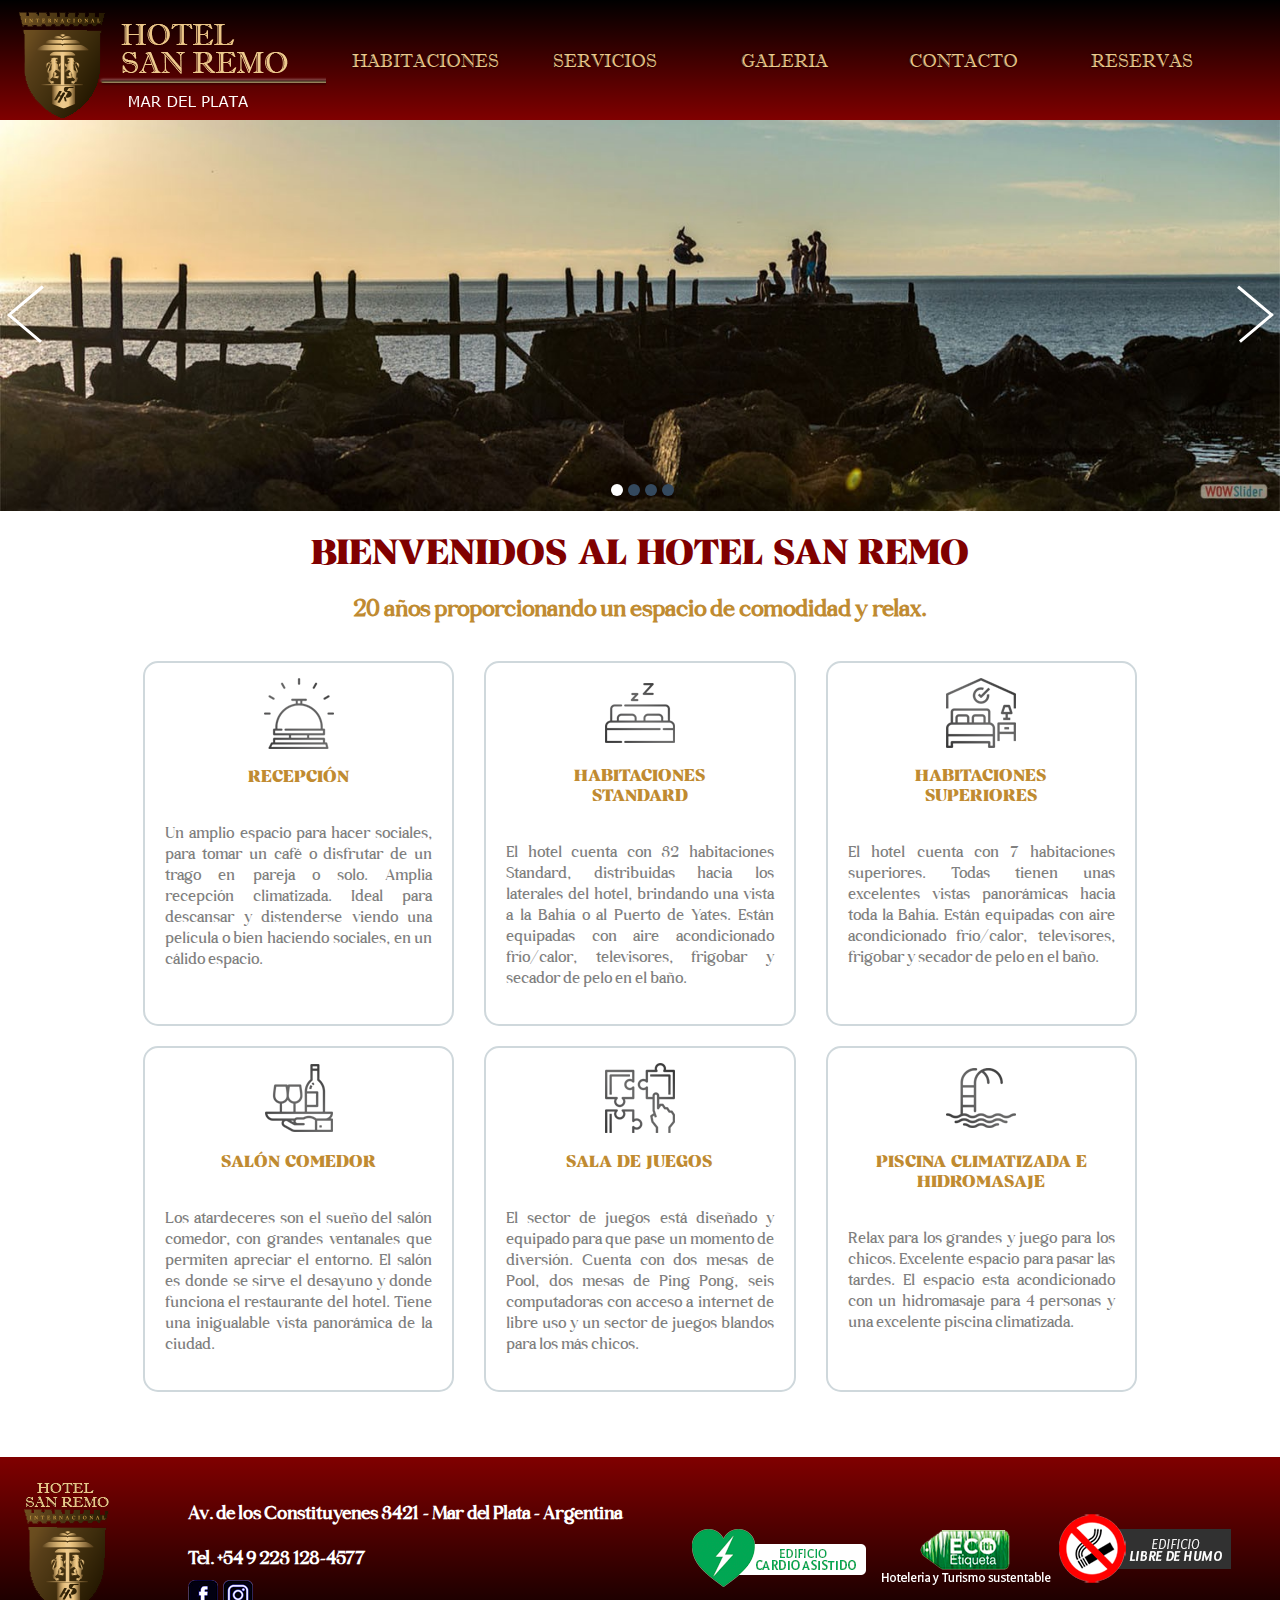
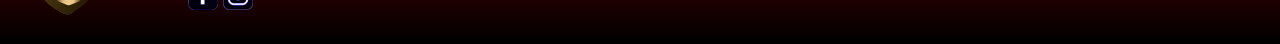
<file: index.html>
<!DOCTYPE html>
<html lang="es">
    <head>
         <title>
        SAN REMO HOTEL
        </title>
		<meta charset="utf-8">
		<link rel="stylesheet" href="style.css">
		<link rel="icon" type="image/x-icon" href="logo_fav.png">
		<meta name="viewport" content="width=device-width, user-scalable=no, initial-scale=1.0, maximum-scale=1.0, minimum-scale=1.0">
		<link rel="stylesheet" type="text/css" href="engine1/style.css" />
		<script type="text/javascript" src="engine1/jquery.js"></script>
		</head>
		<body>
		<div class="container">
		   <header>
		       <a href="index.html"><div class="logo"></div></a>
		       <nav>
					<a href="habitaciones.html">HABITACIONES</a>
					<a href="servicios.html">SERVICIOS</a>
					<a href="galeria.html">GALERIA</a>
					<a href="contacto.html">CONTACTO</a>
					<a href="reservas.html">RESERVAS</a>
				</nav>
			</header>
			<main>
				<section>
				<div class="slider">
						<div id="wowslider-container1">
	<div class="ws_images"><ul>
		<li><img src="data1/images/1.jpg" alt="" title="" id="wows1_0"/></li>
		<li><img src="data1/images/2.jpg" alt="" title="" id="wows1_1"/></li>
		<li><img src="data1/images/3.jpg" alt="bootstrap carousel" title="" id="wows1_2"/></li>
		<li><img src="data1/images/4.jpg" alt="" title="" id="wows1_3"/></li>
	</ul></div>
	<div class="ws_bullets"><div>
		<a href="#" title=""><span><img src="data1/tooltips/1.jpg" alt=""/>1</span></a>
		<a href="#" title=""><span><img src="data1/tooltips/2.jpg" alt=""/>2</span></a>
		<a href="#" title=""><span><img src="data1/tooltips/3.jpg" alt=""/>3</span></a>
		<a href="#" title=""><span><img src="data1/tooltips/4.jpg" alt=""/>4</span></a>
	</div></div><div class="ws_script" style="position:absolute;left:-99%"><a href="http://wowslider.net">carousel jquery</a> by WOWSlider.com v9.0</div>
	<div class="ws_shadow"></div>
	</div>	
	<script type="text/javascript" src="engine1/wowslider.js"></script>
	<script type="text/javascript" src="engine1/script.js"></script>
	</div>
					<div class="txt">
						<div class="h1rd">
							<h1>BIENVENIDOS AL HOTEL SAN REMO</h1>
						</div>
						<div class="h2gd">
							<h2>20 años proporcionando un espacio de comodidad y relax.</h2>
						</div>
					</div>
					<div class="cartas">
						<div class="carta">
							<img src="iconos/recepcion.png" alt="recepcion">
								<div class="cartash3"><h3>RECEPCIÓN</h3></div>
									<div class="cartastxt">
										<p>Un amplio espacio para hacer sociales, para tomar un café o disfrutar de un trago en pareja o solo. Amplia recepción climatizada. Ideal para descansar y distenderse viendo una película o bien haciendo sociales, en un cálido espacio.</p></div></div>
						<div class="carta">
							<img src="iconos/hab_std.png" alt="hab_std">
								<div class="cartash3"><h3>HABITACIONES<br>STANDARD</h3></div>
									<div class="cartastxt">
										<p>El hotel cuenta con 32 habitaciones Standard, distribuidas hacia los laterales del hotel, brindando una vista a la Bahía o al Puerto de Yates. Están equipadas con aire acondicionado frío/calor, televisores, frigobar y secador de pelo en el baño.
										</p></div></div>
						<div class="carta">
							<img src="iconos/hab_sup.png" alt="hab_sup">
							<div class="cartash3"><h3>HABITACIONES<br>SUPERIORES</h3></div>
								<div class="cartastxt">
								<p>El hotel cuenta con 7 habitaciones superiores. Todas tienen unas excelentes vistas panorámicas hacia toda la Bahía. Están equipadas con aire acondicionado frío/calor, televisores, frigobar y secador de pelo en el baño.</p></div></div> 
						<div class="carta">
							<img src="iconos/salon.png" alt="salon">
							<div class="cartash3"><h3>SALÓN COMEDOR</h3></div>
								<div class="cartastxt">
								<p>Los atardeceres son el sueño del salón comedor, con grandes ventanales que permiten apreciar el entorno. El salón es donde se sirve el desayuno y donde funciona el restaurante del hotel. Tiene una inigualable vista panorámica de la ciudad.</p></div></div>
						<div class="carta">
							<img src="iconos/juegos.png" alt="juegos">
							<div class="cartash3"><h3>SALA DE JUEGOS</h3></div>
								<div class="cartastxt">
								<p>El sector de juegos está diseñado y equipado para que pase un momento de diversión. Cuenta con dos mesas de Pool, dos mesas de Ping Pong, seis computadoras con acceso a internet de libre uso y un sector de juegos blandos para los más chicos.</p></div></div>
						<div class="carta">
							<img src="iconos/piscina.png" alt="piscina">
							<div class="cartash3"><h3>PISCINA CLIMATIZADA E HIDROMASAJE</h3></div>
								<div class="cartastxt">
								<p>Relax para los grandes y juego para los chicos. Excelente espacio para pasar las tardes. El espacio esta acondicionado con un hidromasaje para 4 personas y una excelente piscina climatizada.</p></div></div>
					</div>
				</section>
			</main>
							<footer>
								<div class="logofooter">
								<img src="logo_footer.png" alt="logofooter">
								</div>
								<div class="txtfooter">
									<h3>
									Av. de los Constituyenes 3421 - Mar del Plata - Argentina<br>
									Tel. +54 9 223 128-4577
									<div class="redes">
									<a href="https://www.facebook.com/" target="_blank"><div class="facebook"></div></a>
									<a href="https://www.instagram.com/" target="_blank"><div class="instagram"></div></a>
									</div>
									</h3>
								</div>
								<div class="footerimg">
									<img src="iconos/cardio.png" alt="cardio">
									<img src="iconos/eco.png" alt="eco">
									<img src="iconos/libre.png" alt="libre">
								</div>
							</footer>
		</div>
					</body>
		</div>
</file>
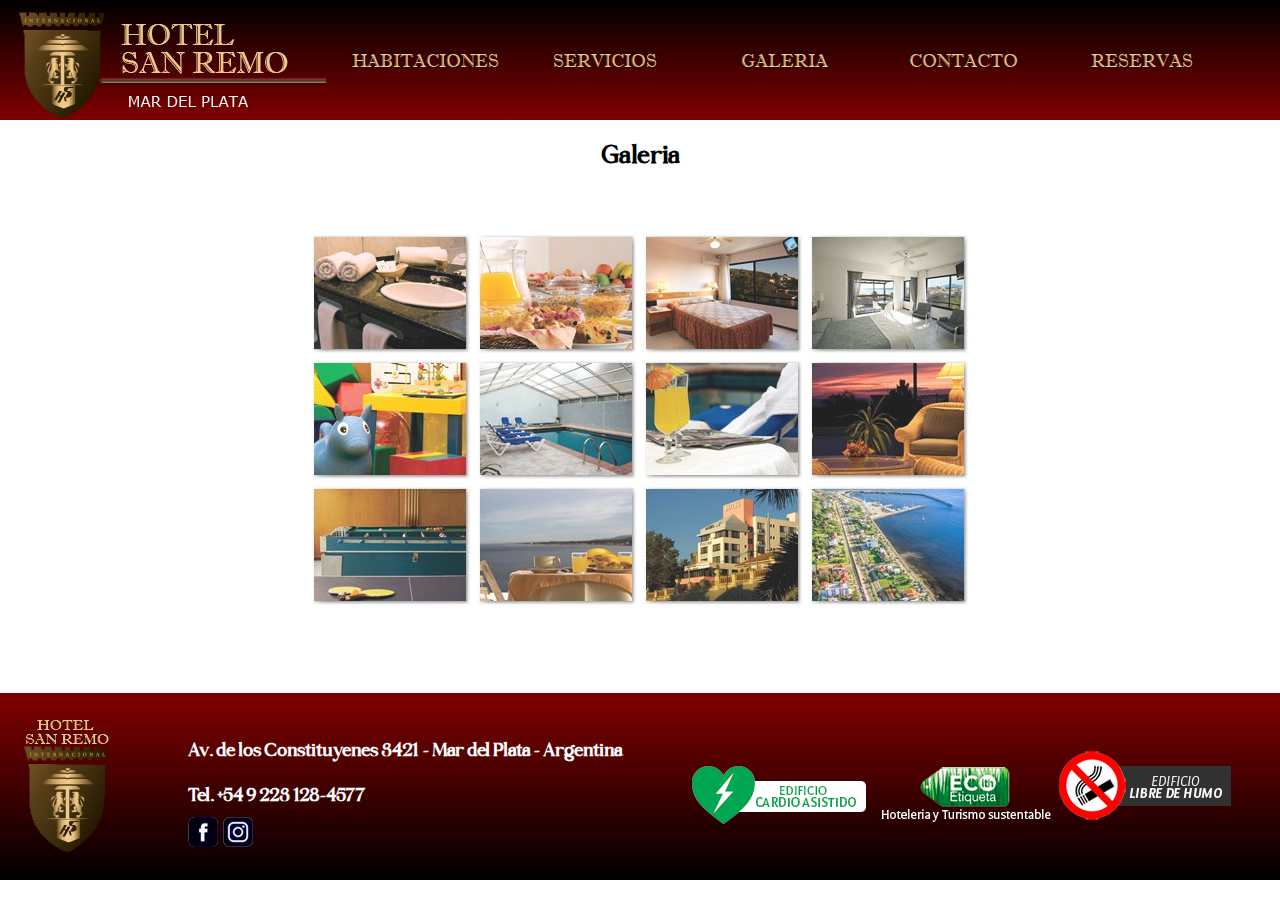
<file: galeria.html>
<!DOCTYPE html>
<html lang="es">
    <head>
         <title>
        SAN REMO HOTEL
        </title>
		<meta charset="utf-8">
		<link rel="stylesheet" href="style.css">
		<link rel="icon" type="image/x-icon" href="logo_fav.png">
		<meta name="viewport" content="width=device-width, user-scalable=no, initial-scale=1.0, maximum-scale=1.0, minimum-scale=1.0">
        </head>
		<body>
		<div class="container">
		   <header>
		       <a href="index.html"><div class="logo"></div></a>
		       <nav>
					<a href="habitaciones.html">HABITACIONES</a>
					<a href="servicios.html">SERVICIOS</a>
					<a href="galeria.html">GALERIA</a>
					<a href="contacto.html">CONTACTO</a>
					<a href="reservas.html">RESERVAS</a>
				</nav>
			</header>
			<main>
				<section>
				<h1 class="galeriatxt">Galeria</h1>
			<meta http-equiv="content-type" content="text/html;charset=utf-8" />
		<meta name="keywords" content="VisualLightBox, LightBox, Photo Gallery, lightbox 2 photo gallery, lightbox thumbnail gallery" />
		<meta name="description" content="Visual LightBox Gallery created with VisualLightBox, a free wizard program that helps you easily generate beautiful Lightbox-style web photo galleries" />
				<!-- Start VisualLightBox.com HEAD section -->
		<link rel="stylesheet" href="index_files/vlb_files1/vlightbox1.css" type="text/css" />
		<link rel="stylesheet" href="index_files/vlb_files1/visuallightbox.css" type="text/css" media="screen" />
<script src="index_files/vlb_engine/jquery.min.js" type="text/javascript"></script>
		<script src="index_files/vlb_engine/visuallightbox.js" type="text/javascript"></script>
		<!-- End VisualLightBox.com HEAD section -->

	</head>
	<body bgcolor="#ffffff">
		<!-- Start VisualLightBox.com BODY section id=1 -->
	<div id="vlightbox1">
	<a class="vlightbox1" href="index_files/vlb_images1/bano.jpg" title=""><img src="index_files/vlb_thumbnails1/bano.jpg" alt=""/></a>
<a class="vlightbox1" href="index_files/vlb_images1/desayuno.jpg" title=""><img src="index_files/vlb_thumbnails1/desayuno.jpg" alt=""/></a>
<a class="vlightbox1" href="index_files/vlb_images1/hab_estandar.jpg" title=""><img src="index_files/vlb_thumbnails1/hab_estandar.jpg" alt=""/></a>
<a class="vlightbox1" href="index_files/vlb_images1/hab_superior.jpg" title=""><img src="index_files/vlb_thumbnails1/hab_superior.jpg" alt=""/></a>
<a class="vlightbox1" href="index_files/vlb_images1/juegos.jpg" title=""><img src="index_files/vlb_thumbnails1/juegos.jpg" alt=""/></a>
<a class="vlightbox1" href="index_files/vlb_images1/piscina.jpg" title=""><img src="index_files/vlb_thumbnails1/piscina.jpg" alt=""/></a>
<a class="vlightbox1" href="index_files/vlb_images1/piscina2.jpg" title=""><img src="index_files/vlb_thumbnails1/piscina2.jpg" alt=""/></a>
<a class="vlightbox1" href="index_files/vlb_images1/recepcion.jpg" title=""><img src="index_files/vlb_thumbnails1/recepcion.jpg" alt=""/></a>
<a class="vlightbox1" href="index_files/vlb_images1/sala_juegos.jpg" title=""><img src="index_files/vlb_thumbnails1/sala_juegos.jpg" alt=""/></a>
<a class="vlightbox1" href="index_files/vlb_images1/terraza.jpg" title=""><img src="index_files/vlb_thumbnails1/terraza.jpg" alt=""/></a>
<a class="vlightbox1" href="index_files/vlb_images1/vista.jpg" title=""><img src="index_files/vlb_thumbnails1/vista.jpg" alt=""/></a>
<a class="vlightbox1" href="index_files/vlb_images1/vista_aerea.jpg" title=""><img src="index_files/vlb_thumbnails1/vista_aerea.jpg" alt=""/></a>
<span class="vlb"><a href="http://visuallightbox.com">php photo gallery lightbox</a>by VisualLightBox.com v5.9</span>
	</div>
	<script src="index_files/vlb_engine/vlbdata1.js" type="text/javascript"></script>
	<!-- End VisualLightBox.com BODY section -->
	</section>
	</main>
							<footer>
								<div class="logofooter">
								<img src="logo_footer.png" alt="logofooter">
								</div>
								<div class="txtfooter">
									<h3>
									Av. de los Constituyenes 3421 - Mar del Plata - Argentina<br>
									Tel. +54 9 223 128-4577
									<div class="redes">
									<a href="https://www.facebook.com/" target="_blank"><div class="facebook"></div></a>
									<a href="https://www.instagram.com/" target="_blank"><div class="instagram"></div></a>
									</div>
									</h3>
								</div>
								<div class="footerimg">
									<img src="iconos/cardio.png" alt="cardio">
									<img src="iconos/eco.png" alt="eco">
									<img src="iconos/libre.png" alt="libre">
								</div>
							</footer>
		</div>
		</div>

					</body>
					
					
		</html>
</file>
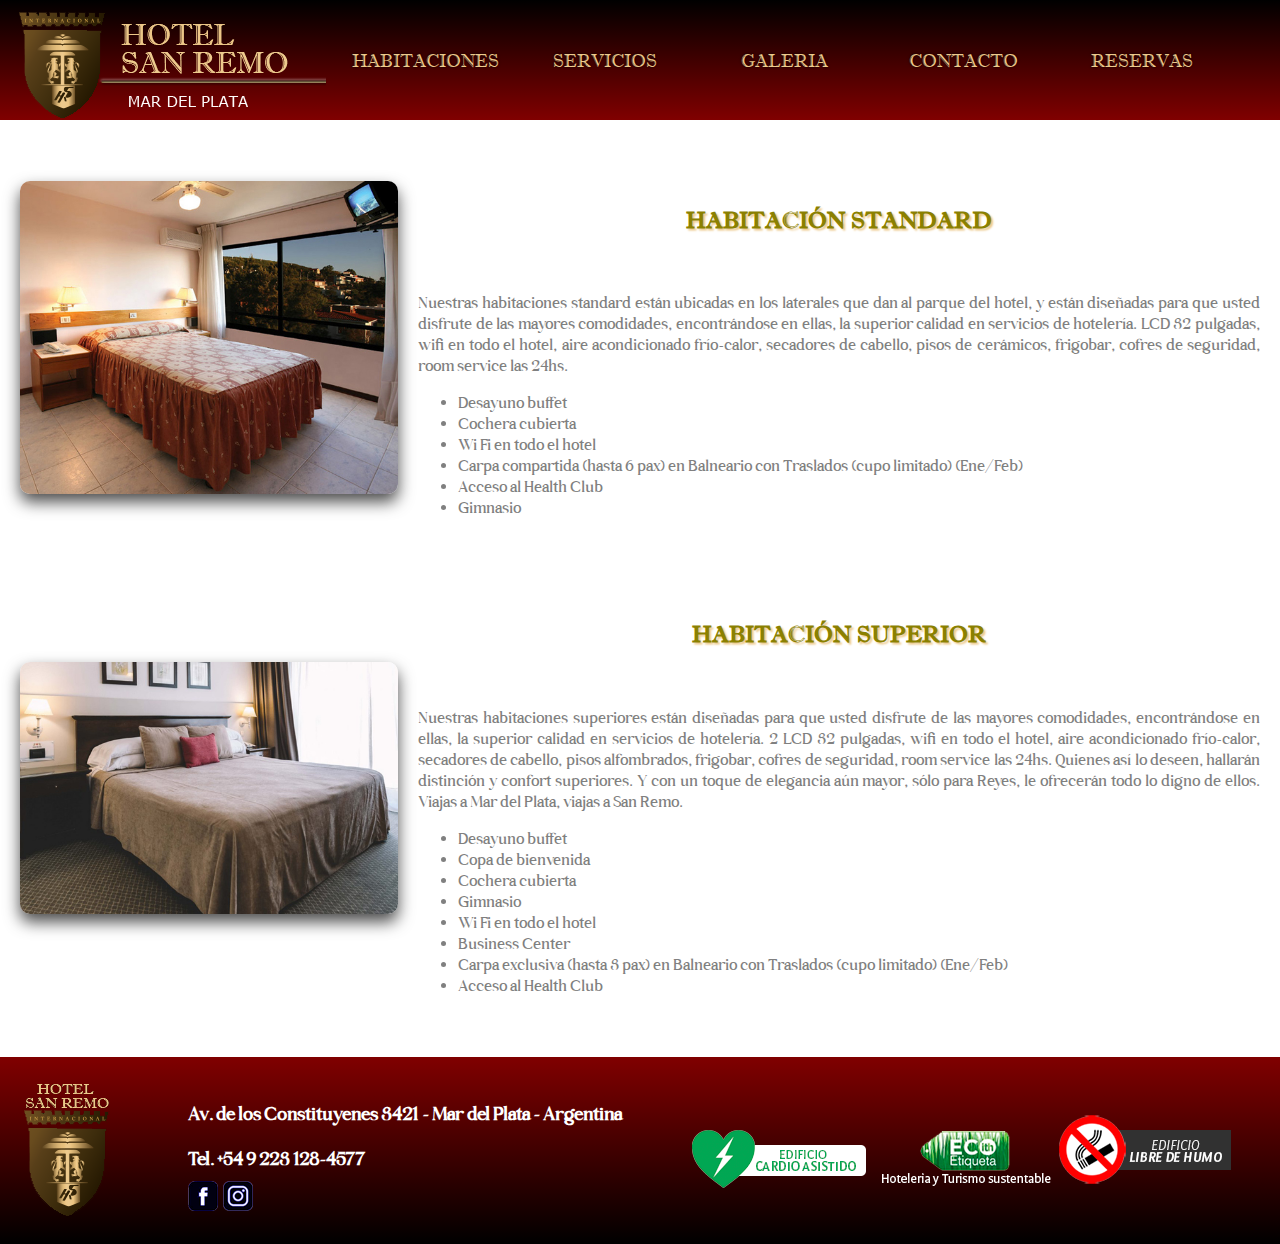
<file: habitaciones.html>
<!DOCTYPE html>
<html lang="es">
    <head>
         <title>
        SAN REMO HOTEL
        </title>
		<meta charset="utf-8">
		<link rel="stylesheet" href="style.css">
		<link rel="icon" type="image/x-icon" href="logo_fav.png">
		<meta name="viewport" content="width=device-width, user-scalable=no, initial-scale=1.0, maximum-scale=1.0, minimum-scale=1.0">
        </head>
		<body>
		<div class="container">
		   <header>
		       <a href="index.html"><div class="logo"></div></a>
		       <nav>
					<a href="habitaciones.html">HABITACIONES</a>
					<a href="servicios.html">SERVICIOS</a>
					<a href="galeria.html">GALERIA</a>
					<a href="contacto.html">CONTACTO</a>
					<a href="reservas.html">RESERVAS</a>
				</nav>
			</header>
			<main>
				<section>
				<div class="standard">
				<div class="standardimg">
				<img src="habitaciones/standard.jpg" alt="standard">
				</div>
				<div class="standardtext">
				<div class="standardh2">
				<h2>HABITACIÓN STANDARD</h2>
				</div>
				<div class="standardli">
				<p>Nuestras habitaciones standard están ubicadas en los laterales que dan al parque del hotel, y están diseñadas para que usted disfrute de las mayores comodidades, encontrándose en ellas, la superior calidad en servicios de hotelería. 
				LCD 32 pulgadas, wifi en todo el hotel, aire acondicionado frío-calor, secadores de cabello, pisos de cerámicos, frigobar, cofres de seguridad, room service las 24hs.</p>
				<ul>
					<li>Desayuno buffet</li>
					<li>Cochera cubierta</li>
					<li>Wi Fi en todo el hotel</li>
					<li>Carpa compartida (hasta 6 pax) en Balneario con Traslados (cupo limitado) (Ene/Feb)</li>
					<li>Acceso al Health Club</li>
					<li>Gimnasio</li>
				</ul>
				</div>
				</div>
				</div>
				
				<div class="standard">
				<div class="standardimg2">
				<img src="habitaciones/superior.jpg" alt="superior">
				</div>
				<div class="standardtext">
				<div class="standardh2">
				<h2>HABITACIÓN SUPERIOR</h2>
				</div>
				<div class="standardli">
				<p>Nuestras habitaciones superiores están diseñadas para que usted disfrute de las mayores comodidades, encontrándose en ellas, la superior calidad en servicios de hotelería. 2 LCD 32 pulgadas, wifi en todo el hotel, aire acondicionado frío-calor, secadores de cabello, pisos alfombrados, frigobar, cofres de seguridad, room service las 24hs. Quienes así lo deseen, hallarán distinción y confort superiores. Y con un toque de elegancia aún mayor, sólo para Reyes, le ofrecerán todo lo digno de ellos. Viajas a Mar del Plata, viajas a San Remo.</p>
				<ul>
					<li>Desayuno buffet</li>
					<li>Copa de bienvenida</li>
					<li>Cochera cubierta</li>
					<li>Gimnasio</li>
					<li>Wi Fi en todo el hotel</li>
					<li>Business Center</li>
					<li>Carpa exclusiva (hasta 3 pax) en Balneario con Traslados (cupo limitado) (Ene/Feb)</li>
					<li>Acceso al Health Club</li>
				</ul>
				</div>
				</div>
				</div>
				</section>
				</main>
				<footer>
								<div class="logofooter">
								<img src="logo_footer.png" alt="logofooter">
								</div>
								<div class="txtfooter">
									<h3>
									Av. de los Constituyenes 3421 - Mar del Plata - Argentina<br>
									Tel. +54 9 223 128-4577
									<div class="redes">
									<a href="https://www.facebook.com/" target="_blank"><div class="facebook"></div></a>
									<a href="https://www.instagram.com/" target="_blank"><div class="instagram"></div></a>
									</div>
									</h3>
								</div>
								<div class="footerimg">
									<img src="iconos/cardio.png" alt="cardio">
									<img src="iconos/eco.png" alt="eco">
									<img src="iconos/libre.png" alt="libre">
								</div>
							</footer>
		</div>
					</body>
		</div>
</file>
<file: style.css>
@font-face{
	font-family:Garamond;
	src:url("fuentes/EBGaramond12-AllSC.ttf");
}
@font-face{
	font-family:Magnivera-Bold;
	src:url("fuentes/MagniveraTrial-Bold.otf");
}
@font-face{
	font-family:Magnivera-Italic;
	src:url("fuentes/MagniveraTrial-Italic.otf");
}
@font-face{
	font-family:Belgiano;
	src:url("fuentes/Belgiano Serif 2.ttf");
}
@font-face{
	font-family:Imprint;
	src:url("fuentes/ImprintMTShadow.ttf");
}
.galeriatxt{
	font-size:26px;
	font-family:Belgiano;
}
.galeriatxt:hover{
	text-decoration:underline;
}
.standard{
	display:flex;
	flex-direction:row;
	width:100%;
}
nav{
	width:70%;
	height:auto;
	text-align:center;
	display:flex;
	align-items: center;
	margin-top:10px;
	margin-left:10px;
	margin-bottom:10px;
	text-shadow:0px 0px 3px black;
	color:#edca8d;
	font-family:Imprint;
}
nav a:link, nav a:visited{
	text-decoration:none;
	font-size:20px;
	transition:font-size 1s;
	width:27%;
	padding:15px;
	font-size:18px;
	color:#edca8d;
}
nav a:hover{
	text-decoration:none;
	font-size:21px;
}
.logo{
    width: 316px;
    height: 110px;
    background: url("logo.png");
	margin-left:10px;
	margin-top:10px;
}
body{
	margin:0;
}

header{
	display:flex;
	background: linear-gradient(black, #800000);
	height:auto;
}
footer{
	display:flex;
	background: linear-gradient(#800000, black);
	height:auto;
	padding-top: 15px;
	padding-bottom: 15px;
	padding-left: 15px;
	color:white; 
	justify-content: space-between;
	align-items: center;
	margin-top:5vh;
}
section{
	width:100%;
    height:auto;
	display:flex;
	flex-direction: column;
    align-items: center;
}
.slider{
    width: 100%;
}
.slider img{
	width:100%;
}
main{
	width:100%;
	height:auto;
}
.txt{
	text-align:center;
	display:flex;
	flex-direction:column;
	line-height:7px;
	margin-bottom:30px;
}
.h1rd{
	color:#800000;
	font-family:Magnivera-Bold;
	font-size:20px;
}
.h2gd{
	color:#c08b31;
	font-family:Belgiano;
}

.carta{
	width:30%;
	border:solid;
	border-radius:15px;
	display:flex;
	flex-direction:column;
	align-items:center;	
	padding-top:15px;
	margin-left:auto;
	margin-bottom:20px;
	margin-right:auto;
	border-width: 2px;
	border-color:#CFD8DC;
	padding-bottom:20px;
	
}
.cartastxt{
	color:gray;
	text-align:justify;
	padding-right: 20px;
	padding-left:20px;
	font-family:Belgiano;
}
.cartash3{
	text-align:center;
	color:#c08b31;
	font-family:Magnivera-Bold;
}
.cartas{
	display:flex;
	flex-direction:row;
	flex-wrap: wrap;
	width:80%;
	height:auto;
}
.txtfooter{
	line-height:5vh;
	font-family:Belgiano;
}
.footerimg{
	margin-right:5vh;
}
img{
	/*object-fit: scale-down;*/
}
.redes{
	display:flex;
	flex-direction:row;
}
.facebook{
	width: 30px;
    height: 30px;
    background: url("iconos/facebook.png");
}
.instagram{
	margin-left:5px;
	width: 30px;
    height: 30px;
    background: url("iconos/instagram.png");
}
.slider{
	margin-top:-5px;
}
.standardimg{
	display:flex;
	flex-direction:row;
	margin-left:20px;
	margin-top:20px;
	/*border-radius:10px;*/
	width:30%; 	
	/*height:100%;*/
	align-items: center;
}

.standardimg2{
	display:flex;
	flex-direction:row;
	margin-left:20px;
	margin-top:20px;

	/*border-radius:10px;*/
	width:30%;
	height:50%;
	margin-top:10%;
}

.standardimg img, .standardimg2 img{
	box-shadow: 0px 8px 16px rgba(0,0,0,0.7);
	border-radius:10px;
	width:100%;
	object-fit:cover;
	
}
.standardli{
	color:gray;
	text-align:justify;
	padding-right: 20px;
	padding-left:20px;
	font-family:Belgiano;
}
.standardtext{
	display:flex;
	flex-direction:column;
		width:70%;
}


.standardh2{
	font-family:Imprint;
	font-size:15px;
	line-height:75px;
	color:#8B8000;
	text-shadow:2px 2px 2px #edca8d;
	padding-top:5%;
	text-align:center;
	
}
@media screen and (max-width:1025px){
section{
width:100%;
}
h1{
	font-size:20px;
	}
h2{
font-size:17px;
line-height:20px;
	}
.cartas{
	display:flex;
	flex-direction:column;
	flex-wrap: wrap;
	width:100%;
	height:auto;
}
.redes{
	display:flex;
	flex-direction:row;
	justify-content: center;
}
.carta{
	width:70%;
	border:solid;
	border-radius:15px;
	display:flex;
	flex-direction:column;
	align-items:center;	
	padding-top:15px;
	margin-left:auto;
	margin-bottom:20px;
	margin-right:auto;
	border-width: 2px;
	border-color:#CFD8DC;
	padding-bottom:20px;
	
}
.cartastxt{
	color:gray;
	text-align:justify;
	padding-right: 20px;
	padding-left:20px;
	font-family:Belgiano;
}
body{
	margin:0;
}
nav, header, footer{
	width:100%;
	height:auto;
	text-align:center;
	display:flex;
	flex-direction:column;
	align-items: center;
	text-shadow:0px 0px 3px black;
	color:#edca8d;
	font-family:Imprint;
}
nav a:link, nav a:visited{
	text-decoration:none;
	font-size:20px;
	transition:font-size 1s;
	width:100%;
	font-size:18px;
	color:#edca8d;
}
}
@media screen and (max-width:900px){
.standard{
	display:flex;
	flex-direction:column;
	box-shadow:none;
	align-items: center;
}
.standardimg, .standardimg2{
	min-width:300px;
}
</file>
<file: engine1/style.css>
/*
 *	generated by WOW Slider 9.0
 *	template Stream
 */
@import url(https://fonts.googleapis.com/css?family=PT+Sans&subset=latin,latin-ext);
#wowslider-container1 { 
	display: table;
	zoom: 1; 
	position: relative;
	width: 100%;
	max-height:458px;
	margin:5px auto 12.5px;
	z-index:90;
	text-align:left; /* reset align=center */
	font-size: 10px;
	text-shadow: none; /* fix some user styles */

	/* reset box-sizing (to boostrap friendly) */
	-webkit-box-sizing: content-box;
	-moz-box-sizing: content-box;
	box-sizing: content-box; 
}
* html #wowslider-container1{ width:1500px }
#wowslider-container1 .ws_images ul{
	position:relative;
	width: 10000%; 
	height:100%;
	left:0;
	list-style:none;
	margin:0;
	padding:0;
	border-spacing:0;
	overflow: visible;
	/*table-layout:fixed;*/
}
#wowslider-container1 .ws_images ul li{
	position: relative;
	width:1%;
	height:100%;
	line-height:0; /*opera*/
	overflow: hidden;
	float:left;
	/*font-size:0;*/
	padding:0 0 0 0 !important;
	margin:0 0 0 0 !important;
}

#wowslider-container1 .ws_images{
	position: relative;
	left:0;
	top:0;
	height:100%;
	max-height:458px;
	vertical-align: top;
	border:none;
	overflow: hidden;
}
#wowslider-container1 .ws_images ul a{
	width:100%;
	height:100%;
	max-height:458px;
	display:block;
	color:transparent;
}
#wowslider-container1 img{
	max-width: none !important;
}
#wowslider-container1 .ws_images .ws_list img,
#wowslider-container1 .ws_images > div > img{
	width:100%;
	border:none 0;
	max-width: none;
	padding:0;
	margin:0;
}
#wowslider-container1 .ws_images > div > img {
	max-height:458px;
}

#wowslider-container1 .ws_images iframe {
	position: absolute;
	z-index: -1;
}

#wowslider-container1 .ws-title > div {
	display: inline-block !important;
}

#wowslider-container1 a{ 
	text-decoration: none; 
	outline: none; 
	border: none; 
}

#wowslider-container1  .ws_bullets { 
	float: left;
	position:absolute;
	z-index:70;
}
#wowslider-container1  .ws_bullets div{
	position:relative;
	float:left;
	font-size: 0px;
}
/* compatibility with Joomla styles */
#wowslider-container1  .ws_bullets a {
	line-height: 0;
}

#wowslider-container1  .ws_script{
	display:none;
}
#wowslider-container1 sound, 
#wowslider-container1 object{
	position:absolute;
}

/* prevent some of users reset styles */
#wowslider-container1 .ws_effect {
	position: static;
	width: 100%;
	height: 100%;
}

#wowslider-container1 .ws_photoItem {
	border: 2em solid #fff;
	margin-left: -2em;
	margin-top: -2em;
}
#wowslider-container1 .ws_cube_side {
	background: #A6A5A9;
}


#wowslider-container1.ws_gestures {
	cursor: -webkit-grab;
	cursor: -moz-grab;
	cursor: url("[data-uri]"), move;
}
#wowslider-container1.ws_gestures.ws_grabbing {
	cursor: -webkit-grabbing;
	cursor: -moz-grabbing;
	cursor: url("[data-uri]"), move;
}

/* hide controls when video start play */
#wowslider-container1.ws_video_playing .ws_bullets,
#wowslider-container1.ws_video_playing .ws_fullscreen,
#wowslider-container1.ws_video_playing .ws_next,
#wowslider-container1.ws_video_playing .ws_prev {
	display: none;
}


/* youtube/vimeo buttons */
#wowslider-container1 .ws_video_btn {
	position: absolute;
	display: none;
	cursor: pointer;
	top: 0;
	left: 0;
	width: 100%;
	height: 100%;
	z-index: 55;
}
#wowslider-container1 .ws_video_btn.ws_youtube,
#wowslider-container1 .ws_video_btn.ws_vimeo {
	display: block;
}
#wowslider-container1 .ws_video_btn div {
	position: absolute;
	background-image: url(./playvideo.png);
	background-size: 200%;
	top: 50%;
	left: 50%;
	width: 7em;
	height: 5em;
	margin-left: -3.5em;
	margin-top: -2.5em;
}
#wowslider-container1 .ws_video_btn.ws_youtube div {
	background-position: 0 0;
}
#wowslider-container1 .ws_video_btn.ws_youtube:hover div {
	background-position: 100% 0;
}
#wowslider-container1 .ws_video_btn.ws_vimeo div {
	background-position: 0 100%;
}
#wowslider-container1 .ws_video_btn.ws_vimeo:hover div {
	background-position: 100% 100%;
}

#wowslider-container1 .ws_playpause.ws_hide {
	display: none !important;
}
#wowslider-container1  .ws_bullets { 
	padding: 15px 0; 
}
#wowslider-container1 .ws_bullets a { 
	width:12px;
	height:12px;
	border-radius: 50%;
	background: #34495E;
	float: left; 
	text-indent: -4000px; 
	position:relative;
	margin-left:5px;
	color:transparent;
}
#wowslider-container1 .ws_bullets a.ws_selbull{
	background: #ffffff;
	color:#ffffff;
}
#wowslider-container1 a.ws_next, #wowslider-container1 a.ws_prev {
	position: absolute;
	top: 50%;
	height: 7em;
	margin-top: -3.5em;
	width: 5em;
	z-index: 60;
}
#wowslider-container1 a.ws_next{
	right:0;
}

#wowslider-container1 a.ws_next span i:after,
#wowslider-container1 a.ws_next span b:after,
#wowslider-container1 a.ws_next span i:before,
#wowslider-container1 a.ws_next span b:before,
#wowslider-container1 a.ws_prev span i:after,
#wowslider-container1 a.ws_prev span b:after,
#wowslider-container1 a.ws_prev span i:before,
#wowslider-container1 a.ws_prev span b:before{
	content: '';
	position: absolute;
	width: 100%;
	height: .3em;
	background: #ffffff;
	top: 3.2em;
	-webkit-transition: .3s all ease-in-out;
	transition: .3s all ease-in-out;

	/* Fix  */
	-webkit-backface-visibility: hidden;
	backface-visibility: hidden;
	outline: 1px solid transparent;
}
#wowslider-container1 a.ws_next span b:after,
#wowslider-container1 a.ws_next span b:before,
#wowslider-container1 a.ws_prev span b:after,
#wowslider-container1 a.ws_prev span b:before{
	background: #34495E;
	width: 0;
}
#wowslider-container1 a.ws_next span i:after,
#wowslider-container1 a.ws_next span b:after,
#wowslider-container1 a.ws_prev span i:after,
#wowslider-container1 a.ws_prev span b:after{
	-webkit-transform: rotate(40deg);
	-ms-transform: rotate(40deg);
	transform: rotate(40deg);
}
#wowslider-container1 a.ws_next span i:before,
#wowslider-container1 a.ws_next span b:before,
#wowslider-container1 a.ws_prev span i:before,
#wowslider-container1 a.ws_prev span b:before{
	-webkit-transform: rotate(-40deg);
	-ms-transform: rotate(-40deg);
	transform: rotate(-40deg);
}

#wowslider-container1 a.ws_prev span i:after,
#wowslider-container1 a.ws_prev span i:before,
#wowslider-container1 a.ws_prev span b:after,
#wowslider-container1 a.ws_prev span b:before{
	-webkit-transform-origin: 0 0;
	-ms-transform-origin: 0 0;
	transform-origin: 0 0;
	left: 1em;
}
#wowslider-container1 a.ws_next span i:after,
#wowslider-container1 a.ws_next span i:before,
#wowslider-container1 a.ws_next span b:after,
#wowslider-container1 a.ws_next span b:before{
	-webkit-transform-origin: 100% 0;
	-ms-transform-origin: 100% 0;
	transform-origin: 100% 0;
	right: 1em;
}

#wowslider-container1 a.ws_next:hover span i:before,
#wowslider-container1 a.ws_next:hover span b:before,
#wowslider-container1 a.ws_prev:hover span i:before,
#wowslider-container1 a.ws_prev:hover span b:before{
	-webkit-transform: rotate(-30deg);
	-ms-transform: rotate(-30deg);
	transform: rotate(-30deg);
}
#wowslider-container1 a.ws_next:hover span i:after,
#wowslider-container1 a.ws_next:hover span b:after,
#wowslider-container1 a.ws_prev:hover span i:after,
#wowslider-container1 a.ws_prev:hover span b:after{
	-webkit-transform: rotate(30deg);
	-ms-transform: rotate(30deg);
	transform: rotate(30deg);
}
#wowslider-container1 a.ws_prev:hover span b:after,
#wowslider-container1 a.ws_prev:hover span b:before,
#wowslider-container1 a.ws_next:hover span b:after,
#wowslider-container1 a.ws_next:hover span b:before{
	width:100%;
}

/*playpause*/
#wowslider-container1 .ws_playpause {
    position: absolute;
    width: 3em;
    height: 2em;
    top: 1.5em;
    left: 0.5em;
    z-index: 59;
}

#wowslider-container1 .ws_pause span i, #wowslider-container1 .ws_pause span b{
	position: absolute;
  	width: 0.2em;
  	height: 2em;
  	background: #ffffff;
	-webkit-transition: background 300ms ease-in-out;
	transition: background 300ms ease-in-out;
}

#wowslider-container1 .ws_pause span i{
	left: 1.4em;
}

#wowslider-container1 .ws_pause span b{
	left: 2.1em;
}


#wowslider-container1 .ws_play span{
	border: solid transparent;
	position: absolute;
  	pointer-events: none;
	border-left-color: #ffffff;
	border-width: 10px;
	top: 0;
	left: 1.4em;
	-webkit-transition:  border-left-color 300ms ease-in-out;
	transition:  border-left-color 300ms ease-in-out;
}

#wowslider-container1 .ws_pause:hover span i, #wowslider-container1 .ws_pause:hover span b{
	background: #34495E;
}
#wowslider-container1 .ws_play:hover span{
	border-left-color: #34495E;
}
/* bottom center */
#wowslider-container1  .ws_bullets {
    bottom: 0px;
	left:50%;
}
#wowslider-container1  .ws_bullets div{
	left:-50%;
}
#wowslider-container1 .ws_bulframe span {
	visibility: visible;
	opacity: 1;
	position: absolute;
	width: 0;
	height: 0;
	border-left: 5px solid transparent;
	border-right: 5px solid transparent;
	border-top: 5px solid #ffffff;
	bottom: -5px;
	margin-left: -5px;
	left: 50%;
}#wowslider-container1 .ws-title{
	position: absolute;
	font: 1.8em 'PT Sans', sans-serif;	
	margin-right:10em;
	z-index: 50;
    color: #34495E;
	background: none;
	padding: 30px;
	bottom: 0px;
	top: auto;
	opacity: 1;
}
#wowslider-container1 .ws-title div,#wowslider-container1 .ws-title span{
	display:inline-block;
	background-color:#ffffff;
}
#wowslider-container1 .ws-title div{
	display:block;
	margin-top:0.5em;
	font-size: 0.8em;
	line-height: 1.15em;
	padding: 5px 20px;
}
#wowslider-container1 .ws-title span{
	font-size: 1.6em;
	padding: 10px 20px;
}#wowslider-container1 .ws_images > ul{
	animation: wsBasic 16s infinite;
	-moz-animation: wsBasic 16s infinite;
	-webkit-animation: wsBasic 16s infinite;
}
@keyframes wsBasic{0%{left:-0%} 12.5%{left:-0%} 25%{left:-100%} 37.5%{left:-100%} 50%{left:-200%} 62.5%{left:-200%} 75%{left:-300%} 87.5%{left:-300%} }
@-moz-keyframes wsBasic{0%{left:-0%} 12.5%{left:-0%} 25%{left:-100%} 37.5%{left:-100%} 50%{left:-200%} 62.5%{left:-200%} 75%{left:-300%} 87.5%{left:-300%} }
@-webkit-keyframes wsBasic{0%{left:-0%} 12.5%{left:-0%} 25%{left:-100%} 37.5%{left:-100%} 50%{left:-200%} 62.5%{left:-200%} 75%{left:-300%} 87.5%{left:-300%} }


* html #wowslider-container1 .ws_shadow{/*ie6*/
	background:none;
	filter:progid:DXImageTransform.Microsoft.AlphaImageLoader( src='engine1//bg.png', sizingMethod='scale');
}
*+html #wowslider-container1 .ws_shadow{/*ie7*/
	background:none;
	filter:progid:DXImageTransform.Microsoft.AlphaImageLoader( src='engine1//bg.png', sizingMethod='scale');
}
#wowslider-container1 .ws_bullets  a img{
	text-indent:0;
	display:block;
	bottom:15px;
	left:-79px;
	visibility:hidden;
	position:absolute;
    border: 5px solid #FFFFFF;
	max-width:none;
}
#wowslider-container1 .ws_bullets a:hover img{
	visibility:visible;
}

#wowslider-container1 .ws_bulframe div div{
	height:48px;
	overflow:visible;
	position:relative;
}
#wowslider-container1 .ws_bulframe div {
	left:0;
	overflow:hidden;
	position:relative;
	width:157px;
	background-color:#FFFFFF;
}
#wowslider-container1  .ws_bullets .ws_bulframe{
	display:none;
	bottom:18px;
	margin-left:6px;
	overflow:visible;
	position:absolute;
	cursor:pointer;
    border: 0px solid #FFFFFF;
}#wowslider-container1 .ws_bulframe div div{
	height: auto;
}

@media all and (max-width:760px) {
	#wowslider-container1 .ws_fullscreen {
		display: block;
	}
}
@media all and (max-width:400px){
	#wowslider-container1 .ws_controls,
	#wowslider-container1 .ws_bullets,
	#wowslider-container1 .ws_thumbs{
		display: none
	}
}
</file>
<file: index_files/vlb_files1/vlightbox1.css>
#vlightbox1 {
	width:60%;
	margin-top:40px;
	margin-bottom:40px;
  display:flex;
  flex-wrap: wrap;
  justify-content: center;
}
#vlightbox1 .vlightbox1 {
	display:-moz-inline-stack;
	display:inline-block;
	zoom:1;
	*display:inline;
	position:relative;
	vertical-align:top;
	margin:3px;
	width:160px;
	font-family:Trebuchet,Tahoma,Arial,sans-serif;
	font-size:11px;
	font-weight:normal;
	text-decoration:none;
	text-align:center;
	opacity:0.87;
	outline:none;
}
#vlightbox1 .vlightbox1 a{
	margin:0;
}
#vlightbox1 .vlightbox1:hover, #vlightbox1 .vlightbox1 a:hover{
	text-decoration:underline;
	opacity:1;
}
#vlightbox1 .vlightbox1 img{
	display:block;
	border:none;
	margin:0;
}
#vlightbox1 .vlightbox1 div {display:none}
</file>
<file: index_files/vlb_files1/visuallightbox.css>
@import url(http://fonts.googleapis.com/css?family=Arimo&subset=latin,cyrillic,latin-ext);

#vlb1overlay{
	position:absolute;
	top:0;
	left:0;
	z-index:190;
	width:100%;
	height:auto;
	background-color:#D7D7D7;
}

#vlb1lightbox{
	position:absolute;
	top:20px;
	left:0;
	width:100%;
	z-index:200;
	text-align:center;
	color:#151410;
	line-height:0;
	padding-top: 20px;
}
#vlb1lightbox td{
	vertical-align:top;
}
#vlb1lightbox a, #vlb1lightbox a:hover {
	border-bottom:none;
	color:#151410;
	text-decoration:underline;
}

#vlb1lightbox a img{ border:none; }

#vlb1outerImageContainer{
	width:auto;
	height:auto; /* without this line error in IE8 detected */
	margin:0 auto;
	position:relative;
}

#vlb1lightboxImage{
	width:100%;
	height:100%;
}

#vlb1imageContainerMain{
	margin:0 auto;
	overflow:visible;
	position:relative;
	font-size:0;/* ie fix - big info bar*/
}

#vlb1imageContainer{
	width:150px;
	height:30px;
	margin:0 auto;
	overflow:hidden;
	background-color:#fff;
	position:relative;
	font-size:0;/* ie fix - big info bar*/
}

#vlb1loading{
	position:absolute;
	top:40%;
	left:0%;
	height:25%;
	width:100%;
	text-align:center;
	font-size:10px;
	z-index:1;
}
#vlb1loadingLink {
	display:block;
	margin:0 auto;
	padding:0;
	width:32px;
	height:32px;
	background:url(loading.gif) center center no-repeat;
	text-indent:-9999px;
}
#vlb1hoverNav{
	position:absolute;
	top:0;
	left:0;
	height:100%;
	width:100%;
	z-index:10;
}
#vlb1imageContainer>#hoverNav{ left:0;}
#vlb1prevLinkImg{
	top:50%;
	margin-top:-30px;
	height: 59px;
	width: 60px;
	position:absolute;
	z-index:20;
	outline-style:none;
	display:block;
	text-indent:-9999px;
	background-position: 0 0;
	}
#vlb1nextLinkImg{
	top:50%;
	margin-top:-30px;
	height: 59px;
	width: 60px;
	position:absolute;
	z-index:20;
	outline-style:none;
	display:block;
	text-indent:-9999px;
	background-position: 100% 0;
	background:none;
	}	
* html #vlb1prevLinkImg,* html #vlb1nextLinkImg{
	background-image:url([data-uri]); /* Trick IE into showing hover */
}
#vlb1prevLinkImg { left: 3px; }
#vlb1nextLinkImg { right: 3px; }
#vlb1prevLinkImg:hover, 
#vlb1prevLinkImg.hover, 
#vlb1prevLinkImg:visited:hover { 
    background-position: 0 100%;  
}
#vlb1nextLinkImg:hover, 
#vlb1nextLinkImg.hover, 
#vlb1nextLinkImg:visited:hover { 
	background-position: 100% 100%; 
} 
#vlb1imageContainerMain:hover #vlb1prevLinkImg{
	background-image:url(arrows.png);
    background-position: 0 0;
}
#vlb1imageContainerMain:hover #vlb1nextLinkImg{
	background-image:url(arrows.png);
	background-position: 100% 0;
}
* html #vlb1prevLinkImg{
	background-image:url(arrows.png);
}
* html #vlb1nextLinkImg{
	background-image:url(arrows.png);
} 

#vlb1imageDataContainer{
	font: 22px 'Arimo', Arial, Helvetica, sans-serif;
	line-height: 24px;
	color: #787463;
	text-shadow: 0px 1px 1px #FFFFFF;
	width: auto;
	position: absolute;
	z-index:21;
	bottom: 53px;
	left: 35px;
	opacity:1;	
}

#vlb1imageData{
	overflow:hidden;
	background:#fefefd;
	background:-webkit-linear-gradient(270deg, #fefefd, #d6d4cb);
	background:-moz-linear-gradient(270deg, #fefefd, #d6d4cb);
	background:-o-linear-gradient(270deg, #fefefd, #d6d4cb);
	background:linear-gradient(to bottom, #fefefd, #d6d4cb);
	border-width: 1px;
	border-style: solid;
	border-color: #a29d8a #9d9786 #837a73 #9d9786;
	border-radius:6px;
	-moz-border-radius:6px;
	-webkit-border-radius:6px; 	
	text-align:center; 
	position: relative;
	z-index:21;
	margin-right: 35px;
}
#vlb1imageDetails{ width:100%; padding:0;}
#vlb1caption{ padding: 12px;display:block;text-align:left; }
#vlb1numberDisplay{ display:none;text-align:right;}
#vlb1detailsNav{display:none;}
#vlb1prevLinkDetails, #vlb1nextLinkDetails, #vlb1slideShowControl{display:none;}

#vlb1close{
	position:relative;
	width:100%;
	height:0;
	z-index:21;
}
#vlb1closeLink {
	position:absolute;
	top:8px;
	right:0px;
	display:block;
	outline-style:none;
	margin:0;
	padding:0;
	text-decoration:none;
	width:47px;
	height:46px;
	background:url(close.png) no-repeat;
	background-position: 0 0; 
	_background-image:none;
	_filter:progid:DXImageTransform.Microsoft.AlphaImageLoader(src='close.png', sizingMethod='scale');
}

.clearfix:after { content:"."; display:block; height:0; clear:both; visibility:hidden;}
* html>body .clearfix {display:inline-block; width:100%;}

* html .clearfix {
	/* Hides from IE-mac \*/
	height:1%;
	/* End hide from IE-mac */
}	

#vlb1outerImageFrame{
	border:none;
	height:100%;
	width:100%;
	position:absolute;
}

#vlb1outerImageContainer{
	overflow:visible;
}
#vlb1outerImageContainer td{
	text-align:center;
	padding:0;
}

#vlb1lightboxFrameBody{
	background-color:#FFFFFF;
}

#vlb1outerImageContainer td, #vlb1outerImageContainer tr{
	font-size:0;
	border:0 none;
}

#vlb1outerImageContainer td.tl, #vlb1outerImageContainer td.br{
	height:30px;
	width:26px;
}
.vlb{display:none;}
#vlb1outerImageContainer td.tl{
	margin-top: 4px;
	background-image:url(borderTopLeft.png);
	_background-image:none;
	_filter:progid:DXImageTransform.Microsoft.AlphaImageLoader(src='borderTopLeft.png', sizingMethod='scale');
}
#vlb1outerImageContainer td.tc{
	background-image:url(borderTopCenter.png);
	_background-image:none;
	_filter:progid:DXImageTransform.Microsoft.AlphaImageLoader(src='borderTopCenter.png', sizingMethod='scale');
}
#vlb1outerImageContainer td.tr{
	background-image:url(borderTopRight.png);
	_background-image:none;
	_filter:progid:DXImageTransform.Microsoft.AlphaImageLoader(src='borderTopRight.png', sizingMethod='scale');
}
#vlb1outerImageContainer td.ml{
	background-image:url(borderMiddleLeft.png);
	_background-image:none;
	_filter:progid:DXImageTransform.Microsoft.AlphaImageLoader(src='borderMiddleLeft.png', sizingMethod='scale');
}
#vlb1outerImageContainer td.mr{
	background-image:url(borderMiddleRight.png);
	_background-image:none;
	_filter:progid:DXImageTransform.Microsoft.AlphaImageLoader(src='borderMiddleRight.png', sizingMethod='scale');
}
#vlb1outerImageContainer td.bl{
	background-image:url(borderBottomLeft.png);
	_background-image:none;
	_filter:progid:DXImageTransform.Microsoft.AlphaImageLoader(src='borderBottomLeft.png', sizingMethod='scale');
}
#vlb1outerImageContainer td.bc{
	background-image:url(borderBottomCenter.png);
	_background-image:none;
	_filter:progid:DXImageTransform.Microsoft.AlphaImageLoader(src='borderBottomCenter.png', sizingMethod='scale');
}
#vlb1outerImageContainer td.br{
	background-image:url(borderBottomRight.png);
	_background-image:none;
	_filter:progid:DXImageTransform.Microsoft.AlphaImageLoader(src='borderBottomRight.png', sizingMethod='scale');
}
</file>
